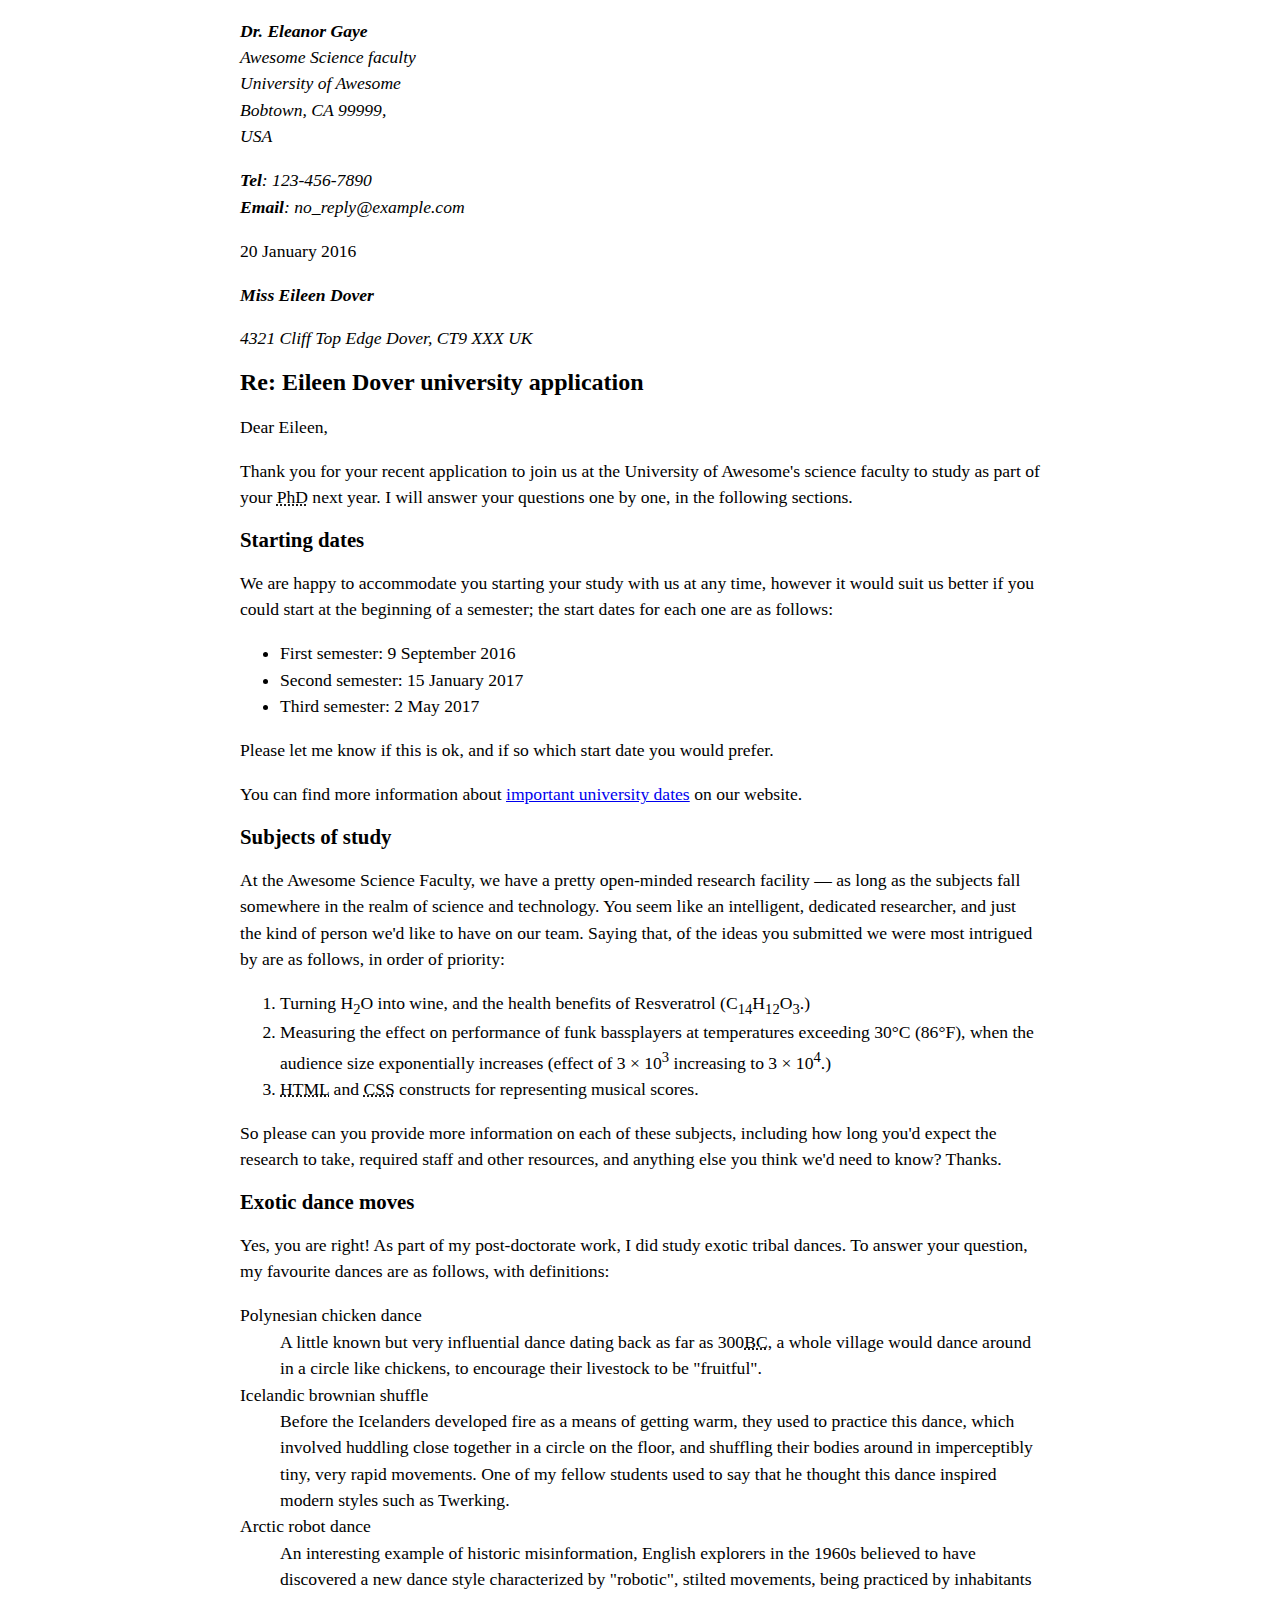
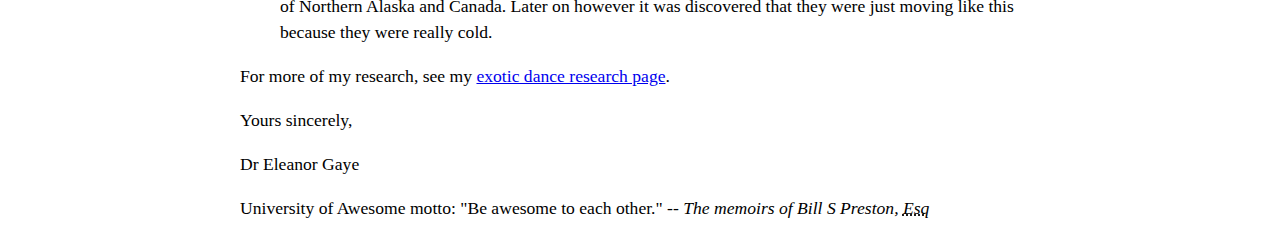
<file: html/letter.html>
<!DOCTYPE html>
<html>
  <head>
    <meta charset="utf-8">
	<link href="s1.css" rel="stylesheet" type="text/css">
	</head>
	
	<body>
	
<p calss="sender-column"><em><strong>Dr. Eleanor Gaye</strong><br>
Awesome Science faculty<br>
University of Awesome<br>
Bobtown, CA 99999,<br>
USA<br>
<address>
<strong>Tel</strong>: 123-456-7890<br>
<strong>Email</strong>: no_reply@example.com</address></em></p>

<p calss="sender-column"><time datetime="2016-01-20">20 January 2016</time></p>

<p><em><strong>Miss Eileen Dover</strong></br>
<address>4321 Cliff Top Edge
Dover, CT9 XXX
UK</address></em></p>



<h1>Re: Eileen Dover university application</h1>

<p>Dear Eileen,</p>

<p>Thank you for your recent application to join us at the University of Awesome's science faculty to study as part of your <abbr title="phd test">PhD</abbr> next year. I will answer your questions one by one, in the following sections.</p>

<h2>Starting dates</h2>

<p>We are happy to accommodate you starting your study with us at any time, however it would suit us better if you could start at the beginning of a semester; the start dates for each one are as follows:</p>

<ul>
<li>First semester: <time datetime="2016-09-09">9 September 2016</time></li>
<li>Second semester: <time datetime="2017-01-15">15 January 2017</time></li>
<li>Third semester: <time datetime="2017-05-02">2 May 2017</time></li>
</ul>

<p>Please let me know if this is ok, and if so which start date you would prefer.</p>

<p>You can find more information about <a href="test.hteml">important university dates</a> on our website.</p>


<h2>Subjects of study</h2>

<p>At the Awesome Science Faculty, we have a pretty open-minded research facility — as long as the subjects fall somewhere in the realm of science and technology. You seem like an intelligent, dedicated researcher, and just the kind of person we'd like to have on our team. Saying that, of the ideas you submitted we were most intrigued by are as follows, in order of priority:</p>

<ol>
<li>Turning H<sub>2</sub>O into wine, and the health benefits of Resveratrol (C<sub>14</sub>H<sub>12</sub>O<sub>3</sub>.)</li>
<li>Measuring the effect on performance of funk bassplayers at temperatures exceeding 30°C (86°F), when the audience size exponentially increases (effect of 3 × 10<sup>3</sup> increasing to 3 × 10<sup>4</sup>.)</li>
<li><abbr title="html test">HTML</abbr> and <abbr title="css test">CSS</abbr> constructs for representing musical scores.</li>
</ol>

<p>So please can you provide more information on each of these subjects, including how long you'd expect the research to take, required staff and other resources, and anything else you think we'd need to know? Thanks.</p>


<h2>Exotic dance moves</h2>

<p>Yes, you are right! As part of my post-doctorate work, I did study exotic tribal dances. To answer your question, my favourite dances are as follows, with definitions:</p>

<dl>
<dt>Polynesian chicken dance</dt>
<dd>A little known but very influential dance dating back as far as 300<abbr title="Before Century">BC</abbr>, a whole village would dance around in a circle like chickens, to encourage their livestock to be "fruitful".</dd>
<dt>Icelandic brownian shuffle</dt>
<dd>Before the Icelanders developed fire as a means of getting warm, they used to practice this dance, which involved huddling close together in a circle on the floor, and shuffling their bodies around in imperceptibly tiny, very rapid movements. One of my fellow students used to say that he thought this dance inspired modern styles such as Twerking.</dd>
<dt>Arctic robot dance</dt>
<dd>An interesting example of historic misinformation, English explorers in the 1960s believed to have discovered a new dance style characterized by "robotic", stilted movements, being practiced by inhabitants of Northern Alaska and Canada. Later on however it was discovered that they were just moving like this because they were really cold.</dd>
</dl>

<p>For more of my research, see my <a href="test.html">exotic dance research page</a>.</p>

<p>Yours sincerely,</p>
<p>Dr Eleanor Gaye</p>

<p>University of Awesome motto: "Be awesome to each other." -- <em>The memoirs of Bill S Preston, <abbr title="esq test">Esq<abbr></em></p>

</body>
</html>
</file>
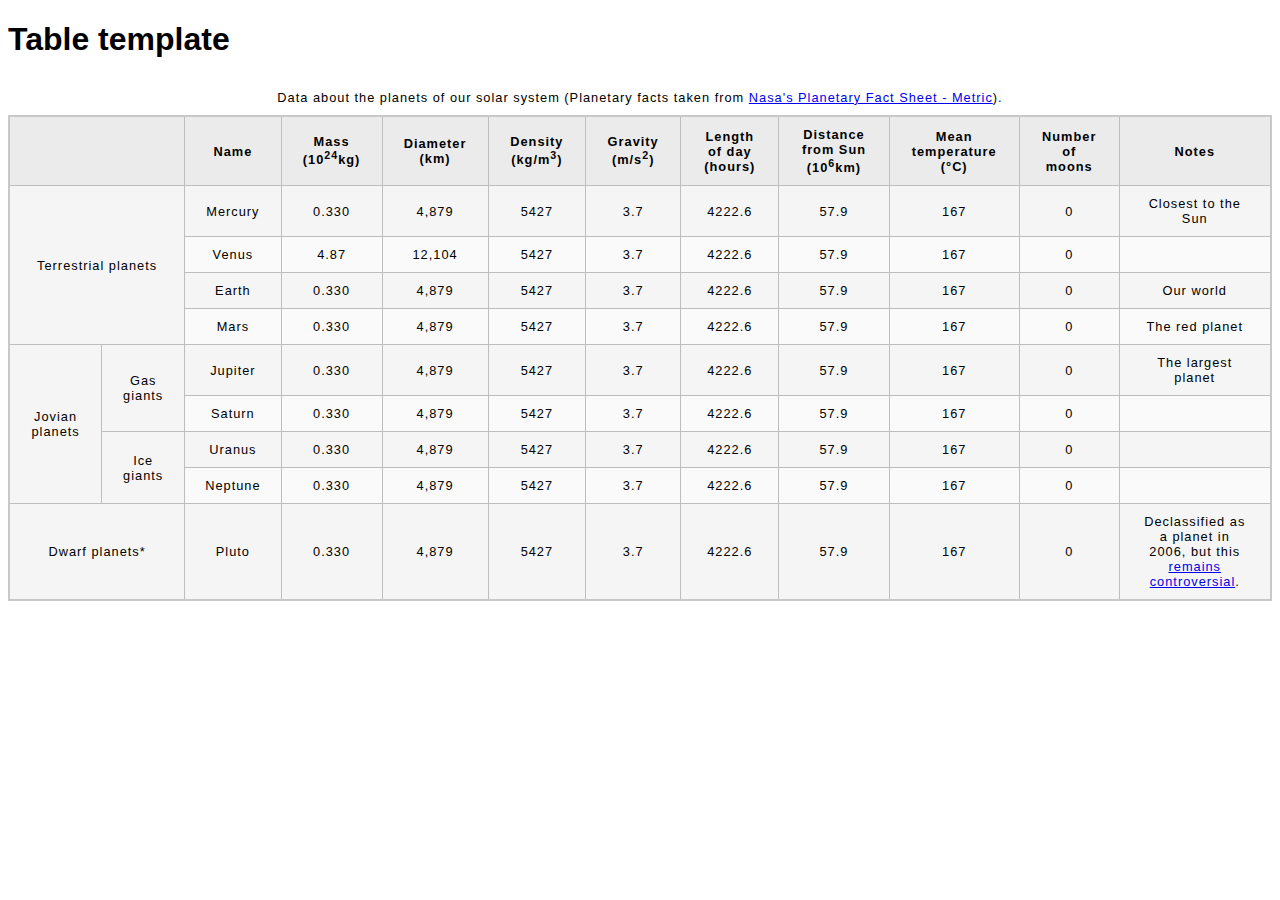
<file: html/assessment/table.html>
<!DOCTYPE html>
<html lang="en">
  <head>
    <meta charset="utf-8">
    <title>Table template</title>
    <link href="minimal-table.css" rel="stylesheet" type="text/css">
  </head>
  <body>
    <h1>Table template</h1>
<table>
<caption>Data about the planets of our solar system (Planetary facts taken from <a href="http://nssdc.gsfc.nasa.gov/planetary/factsheet/">Nasa's Planetary Fact Sheet - Metric</a>).</caption>
      <theader>
        <tr>
          <th colspan="2">&nbsp;</th>
          <th>Name</th>
          <th>Mass (10<sup>24</sup>kg)</th>
          <th>Diameter (km)</th>
          <th>Density (kg/m<sup>3</sup>)</th>
          <th>Gravity (m/s<sup>2</sup>)</th>
          <th>Length of day (hours)</th>
          <th>Distance from Sun (10<sup>6</sup>km)</th>
          <th>Mean temperature (°C)</th>
          <th>Number of moons</th>
          <th>Notes</th>
        <tr>
      </theader>
<tr>
<td rowspan="4" colspan="2">Terrestrial planets</td>
<td>Mercury</td>
<td>0.330</td>
<td>4,879</td>
<td>5427</td>
<td>3.7</td>
<td>4222.6</td>
<td>57.9</td>
<td>167</td>
<td>0</td>
<td>Closest to the Sun</td>
</tr>
<tr>
<td>Venus</td>
<td>4.87</td>
<td>12,104</td>
<td>5427</td>
<td>3.7</td>
<td>4222.6</td>
<td>57.9</td>
<td>167</td>
<td>0</td>
<td></td>
</tr>
<tr>
<td>Earth</td>
<td>0.330</td>
<td>4,879</td>
<td>5427</td>
<td>3.7</td>
<td>4222.6</td>
<td>57.9</td>
<td>167</td>
<td>0</td>
<td>Our world</td>
</tr>
<tr>
<td>Mars</td>
<td>0.330</td>
<td>4,879</td>
<td>5427</td>
<td>3.7</td>
<td>4222.6</td>
<td>57.9</td>
<td>167</td>
<td>0</td>
<td>The red planet</td>
</tr>

<tr>
<td rowspan="4" >Jovian planets</td>
<td rowspan="2" >Gas giants</td>
<td>Jupiter</td>
<td>0.330</td>
<td>4,879</td>
<td>5427</td>
<td>3.7</td>
<td>4222.6</td>
<td>57.9</td>
<td>167</td>
<td>0</td>
<td>The largest planet</td>
</tr>

<tr>
<td>Saturn</td>
<td>0.330</td>
<td>4,879</td>
<td>5427</td>
<td>3.7</td>
<td>4222.6</td>
<td>57.9</td>
<td>167</td>
<td>0</td>
<td></td>
</tr>

<tr>
<td rowspan="2" >Ice giants</td>
<td>Uranus</td>
<td>0.330</td>
<td>4,879</td>
<td>5427</td>
<td>3.7</td>
<td>4222.6</td>
<td>57.9</td>
<td>167</td>
<td>0</td>
<td></td>
</tr>

<tr>
<td>Neptune</td>
<td>0.330</td>
<td>4,879</td>
<td>5427</td>
<td>3.7</td>
<td>4222.6</td>
<td>57.9</td>
<td>167</td>
<td>0</td>
<td></td>
</tr>

<tr>
<td colspan="2" >Dwarf planets*</td>
<td>Pluto</td>
<td>0.330</td>
<td>4,879</td>
<td>5427</td>
<td>3.7</td>
<td>4222.6</td>
<td>57.9</td>
<td>167</td>
<td>0</td>
<td>Declassified as a planet in 2006, but this <a href=" ">remains controversial</a>.</td>
</tr>

</table>

  </body>
</html>
</file>
<file: html/s1.css>
body {
  max-width: 800px;
  margin: 0 auto;
}

.sender-column {
  text-align: right;
}

h1 {
  font-size: 1.5em;
}

h2 {
  font-size: 1.3em;
}

p,ul,ol,dl,address {
  font-size: 1.1em;
}

p, li, dd, dt, address {
  line-height: 1.5;
}
</file>
<file: html/assessment/minimal-table.css>
html {
  font-family: sans-serif;
}

table {
  border-collapse: collapse;
  border: 2px solid rgb(200,200,200);
  letter-spacing: 1px;
  font-size: 0.8rem;
}

td, th {
  border: 1px solid rgb(190,190,190);
  padding: 10px 20px;
}

th {
  background-color: rgb(235,235,235);
}

td {
  text-align: center;
}

tr:nth-child(even) td {
  background-color: rgb(250,250,250);
}

tr:nth-child(odd) td {
  background-color: rgb(245,245,245);
}

caption {
  padding: 10px;
}
</file>
